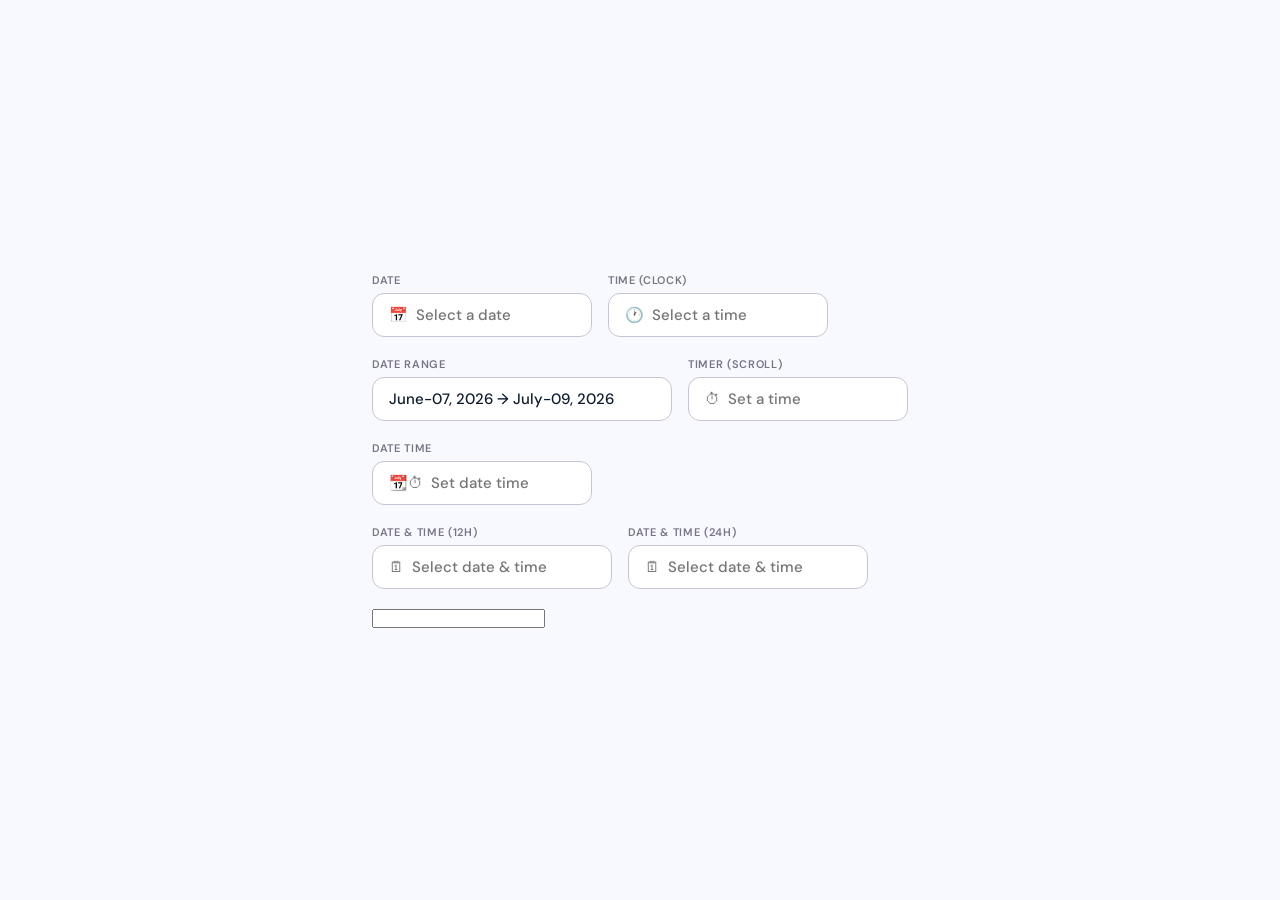
<file: index.html>
<!DOCTYPE html>
<html lang="en">

<head>
  <meta charset="UTF-8">
  <meta name="viewport" content="width=device-width, initial-scale=1.0">
  <title>pickr.js — Date, Time & Range Pickers</title>
  <link rel="preconnect" href="https://fonts.googleapis.com">
  <link rel="preconnect" href="https://fonts.gstatic.com" crossorigin>
  <link
    href="https://fonts.googleapis.com/css2?family=DM+Sans:wght@400;500;600&family=DM+Serif+Display&family=Material+Symbols+Outlined:opsz,wght,FILL,GRAD@24,400,0,0&display=swap"
    rel="stylesheet">
  <link rel="stylesheet" href="v4/picker.css">
</head>

<body>

  <main class="page-center">
    <div class="pickers-col">

      <div class="pickers-row">
        <div class="picker-wrapper">
          <label class="picker-label">Date</label>
          <input type="text" id="date-input" placeholder="📅  Select a date" readonly>
        </div>
        <div class="picker-wrapper">
          <label class="picker-label">Time (clock)</label>
          <input type="text" id="clock-input" placeholder="🕐  Select a time" readonly>
        </div>
      </div>

      <div class="pickers-row">
        <div class="picker-wrapper">
          <label class="picker-label">Date Range</label>
          <input type="text" id="range-input" value="June-07, 2026 → July-09, 2026" placeholder="📆  Select date range"
            readonly style="width:300px">
        </div>
        <div class="picker-wrapper">
          <label class="picker-label">Timer (scroll)</label>
          <input type="text" id="timer-input" placeholder="⏱  Set a time" readonly>
        </div>
      </div>
      <div class="picker-wrapper">
        <label class="picker-label">Date Time</label>
        <input type="text" id="datetime-input" placeholder="📆⏱  Set date time" readonly>
      </div>
      <div class="pickers-row">
        <div class="picker-wrapper">
          <label class="picker-label">Date &amp; Time (12h)</label>
          <input type="text" id="a-datetime" placeholder="🗓  Select date &amp; time" readonly style="width:240px">
        </div>
        <div class="picker-wrapper">
          <label class="picker-label">Date &amp; Time (24h)</label>
          <input type="text" id="b-datetime" placeholder="🗓  Select date &amp; time" readonly style="width:240px">
        </div>
      </div>
      <input list="hours24" data-part="hours24">
    </div>
  </main>

  <!-- pickr library -->
  <!-- <script src="test.js"></script> -->
  <script src="v4/picker.js"></script>
  <!-- <script src="v3/datetime.pickr.js"></script> -->

  <!-- Initialize all pickers -->
  <script>
    pickr.calendar({
      selector: '#date-input',
      format: 'MMM.dd, yy',
      min: new Date(),
      max: new Date(2099, 11, 31),
      onChange: (date) => console.log('Date selected:', date),
    });

    pickr.dateRange({
      selector: '#range-input',
      format: 'MMMM-dd, yy',
      min: new Date(),
      max: new Date(2099, 11, 31),
      onChange: ({ start, end }) => console.log('Range:', start, '→', end),
    });

    pickr.clock({
      selector: '#clock-input',
      format: '24',
      onChange: ({ hour, minute, isAM }) => console.log('Clock:', hour, minute, isAM),
    });

    pickr.timer({
      selector: '#timer-input',
      format: '24',
      onChange: ({ hour, minute, isAM }) => console.log('Timer:', hour, minute, isAM),
    });
    pickr.dateTime({
      selector: '#datetime-input',
      format: 'MMMM-dd, yy hh:mm a',
      min: new Date(),
      max: new Date(2099, 11, 31),
      onChange: ({ start, end }) => console.log('Range:', start, '→', end),
    });
    // dateTime — full-page modal
    pickr.dateTime({
      selector      : '#a-datetime',
      dateFormat    : 'MMM dd, yyyy',
      timeFormat    : '12',
      min           : new Date(),
      confirmLabel  : 'Confirm Appointment',
      cancelLabel   : 'Cancel',
      time:'timer',
      onChange      : ({ date, hour, minute, isAM }) =>
        console.log('datetime 12h:', date, `${hour}:${minute}`, isAM ? 'AM' : 'PM'),
    });
 
    pickr.dateTime({
      selector:'#b-datetime',
      dateFormat   : 'MMM dd, yyyy',
      timeFormat   : '24',
      confirmLabel : 'Set DateTime',
      time:'timer',
      onChange     : ({ date, hour, minute }) =>
        console.log('datetime 24h:', date, `${hour}:${minute}`),
    });
  </script>

</body>

</html>
</file>
<file: v4/picker.css>
/* ─── Google Fonts: DM Sans + DM Serif Display ──────────────────────── */

*, *::before, *::after { box-sizing: border-box; margin: 0; padding: 0; }

:root {
  --primary:           #1f108e;
  --primary-container: #3730a3;
  --on-primary:        #ffffff;
  --on-primary-dim:    #a9a7ff;
  --surface:           #f8f9ff;
  --surface-low:       #eff4ff;
  --surface-container: #e6eeff;
  --surface-high:      #dce9ff;
  --on-surface:        #0d1c2e;
  --on-surface-muted:  #464553;
  --outline:           #777584;
  --outline-subtle:    #c8c4d5;
  --radius-sm:   6px;
  --radius-md:   12px;
  --radius-lg:   18px;
  --radius-full: 9999px;
  --shadow: 0 10px 40px -8px rgba(31,16,142,0.14);
}

body {
  font-family: 'DM Sans', sans-serif;
  background: var(--surface);
  color: var(--on-surface);
  min-height: 100vh;
}

.page-center {
  min-height: 100vh;
  display: flex;
  align-items: center;
  justify-content: center;
  padding: 24px;
}

.pickers-col { display: flex; flex-direction: column; gap: 20px; align-items: flex-start; }
.pickers-row { display: flex; gap: 16px; flex-wrap: wrap; align-items: flex-end; }

/* ─── Labels ─────────────────────────────────────────────────────────── */
.picker-label {
  display: block;
  font-size: 11px;
  font-weight: 600;
  letter-spacing: .06em;
  text-transform: uppercase;
  color: var(--outline);
  margin-bottom: 6px;
}

/* ─── Input trigger ──────────────────────────────────────────────────── */
.picker-wrapper { position: relative; display: inline-block; }

.picker-wrapper input[type="text"] {
  font-family: 'DM Sans', sans-serif;
  font-size: 15px;
  font-weight: 500;
  padding: 11px 16px;
  border: 1.5px solid var(--outline-subtle);
  border-radius: var(--radius-md);
  background: white;
  color: var(--on-surface);
  width: 220px;
  cursor: pointer;
  outline: none;
  transition: border-color .2s;
}
.picker-wrapper input[type="text"]:hover,
.picker-wrapper input[type="text"]:focus { border-color: var(--primary); }

/* ─── Base dropdown card ──────────────────────────────────────────────  */
.pickr-dropdown {
  display: none;
  position: absolute;
  top: calc(100% + 8px);
  left: 0;
  background: white;
  border-radius: var(--radius-lg);
  box-shadow: var(--shadow);
  overflow: hidden;
  z-index: 200;
  animation: pickrIn .17s cubic-bezier(.4,0,.2,1);
  user-select: none;
  -webkit-user-select: none;
}
.pickr-dropdown.open { display: block; }

@keyframes pickrIn {
  from { opacity: 0; transform: translateY(5px) scale(.98); }
  to   { opacity: 1; transform: translateY(0) scale(1); }
}

.pickr-calendar { width: 340px; }
.pickr-range    { width: 340px; }
.pickr-clock    { width: 300px; }
.pickr-timer    { width: 280px; }

/* ─── Shared header ───────────────────────────────────────────────────  */
.cal-header-display,
.rp-header,
.tp-header {
  background: var(--primary-container);
  padding: 20px 20px 16px;
  color: white;
}
.cal-header-label,
.rp-header-label,
.tp-header-label {
  font-size: 10px;
  font-weight: 600;
  letter-spacing: .09em;
  text-transform: uppercase;
  opacity: .72;
  margin-bottom: 8px;
}
.cal-header-date {
  font-family: 'DM Serif Display', serif;
  font-size: 42px;
  line-height: 1;
  color: white;
}
.cal-header-year {
  font-size: 17px;
  font-weight: 500;
  opacity: .85;
  margin-top: 2px;
}

/* ─── Nav row ────────────────────────────────────────────────────────── */
.cal-section {
  border-top: 1px solid var(--outline-subtle);
}
.cal-nav-row {
  display: flex;
  align-items: center;
  justify-content: space-between;
  padding: 12px 14px 6px;
}
.cal-month-title { font-size: 14px; font-weight: 600; color: var(--on-surface); }
.cal-nav-btns   { display: flex; gap: 4px; }
.cal-nav-btn {
  width: 34px; height: 34px;
  border: none; background: none;
  border-radius: var(--radius-full);
  cursor: pointer;
  display: flex; align-items: center; justify-content: center;
  color: var(--on-surface-muted);
  font-family: 'Material Symbols Outlined';
  font-size: 20px;
  transition: background .13s, transform .1s;
}
.cal-nav-btn:hover  { background: var(--surface-low); }
.cal-nav-btn:active { transform: scale(.9); }

/* ─── Calendar grid ───────────────────────────────────────────────────  */
.cal-grid-wrap { padding: 0 14px 14px; }
.cal-dow-row {
  display: grid;
  grid-template-columns: repeat(7,1fr);
  margin-bottom: 4px;
}
.cal-dow {
  text-align: center;
  font-size: 11px;
  font-weight: 600;
  color: var(--outline);
  padding: 5px 0;
  letter-spacing: .03em;
}
.cal-days-grid {
  display: grid;
  grid-template-columns: repeat(7,1fr);
  gap: 2px;
}
.cal-day {
  aspect-ratio: 1/1;
  display: flex; align-items: center; justify-content: center;
  font-size: 13px; font-weight: 500;
  border-radius: var(--radius-full);
  cursor: pointer;
  color: var(--on-surface);
  position: relative;
  transition: background .13s, color .13s, transform .1s;
}
.cal-day:hover:not(.disabled) { background: var(--surface-container); }
.cal-day:active               { transform: scale(.9); }
.cal-day.other-month          { color: var(--outline-subtle); pointer-events: none; }
.cal-day.disabled             { color: var(--outline-subtle); cursor: not-allowed; pointer-events: none; }
.cal-day.today::after {
  content: ''; position: absolute; bottom: 3px; left: 50%;
  transform: translateX(-50%);
  width: 4px; height: 4px; border-radius: 50%;
  background: var(--primary);
}
.cal-day.selected { background: var(--primary); color: white; font-weight: 600; }
.cal-day.selected:hover { background: #2d1faa; }
.cal-day.selected.today::after { background: white; }

/* ─── Range grid ─────────────────────────────────────────────────────── */
.rp-header-dates  { display: flex; align-items: center; gap: 8px; }
.rp-header-slot   {
  flex: 1;
  background: rgba(255,255,255,.12);
  border: 1.5px solid rgba(255,255,255,.2);
  border-radius: var(--radius-md);
  padding: 9px 11px;
  transition: background .15s, border-color .15s;
}
.rp-header-slot.active { background: rgba(255,255,255,.22); border-color: rgba(255,255,255,.6); }
.rp-slot-label {
  display: block; font-size: 10px; font-weight: 600;
  letter-spacing: .07em; text-transform: uppercase;
  opacity: .65; margin-bottom: 2px;
}
.rp-slot-value { display: block; font-family: 'DM Serif Display', serif; font-size: 18px; line-height: 1.1; color: white; }
.rp-header-arrow { font-size: 14px; opacity: .55; flex-shrink: 0; }

.rp-days-grid {
  display: grid;
  grid-template-columns: repeat(7,1fr);
  gap: 0; row-gap: 2px;
}
.rp-day {
  aspect-ratio: 1/1;
  display: flex; align-items: center; justify-content: center;
  font-size: 13px; font-weight: 500;
  cursor: pointer; color: var(--on-surface);
  position: relative; border-radius: 0;
  transition: color .12s;
}
.rp-day.other-month { color: var(--outline-subtle); pointer-events: none; }
.rp-day.disabled    { color: var(--outline-subtle); pointer-events: none; cursor: not-allowed; }
.rp-day.today::after {
  content: ''; position: absolute; bottom: 3px; left: 50%;
  transform: translateX(-50%);
  width: 4px; height: 4px; border-radius: 50%; background: var(--primary);
}
.rp-day.rp-in-range { background: var(--surface-container); border-radius: 0; }
.rp-day.rp-start, .rp-day.rp-end, .rp-day.rp-hover-end {
  color: white; font-weight: 600; z-index: 2;
}
.rp-day.rp-start::before, .rp-day.rp-end::before, .rp-day.rp-hover-end::before {
  content: ''; position: absolute; inset: 2px;
  border-radius: 50%; background: var(--primary); z-index: -1;
}
.rp-day.rp-hover-end::before { background: #4d3ec4; }
.rp-day.rp-range-left  { background: linear-gradient(to right, transparent 50%, var(--surface-container) 50%); border-radius: 0; }
.rp-day.rp-range-right { background: linear-gradient(to left,  transparent 50%, var(--surface-container) 50%); border-radius: 0; }
.rp-day.rp-range-left.rp-range-right { background: transparent; }
.rp-day:not(.rp-start):not(.rp-end):not(.rp-in-range):not(.rp-hover-end):not(.other-month):not(.disabled):hover {
  background: var(--surface-container); border-radius: var(--radius-full);
}
.rp-day.rp-start.today::after, .rp-day.rp-end.today::after { background: white; }

/* ─── Clock (analog) ──────────────────────────────────────────────────  */
.tp-display-row { display: flex; align-items: center; gap: 2px; }
.tp-display-part {
  font-family: 'DM Serif Display', serif;
  font-size: 46px; line-height: 1; color: white;
  cursor: pointer; border-radius: 8px; padding: 2px 5px;
  transition: background .15s, opacity .15s;
}
.tp-display-part:hover { background: rgba(255,255,255,.15); }
.tp-display-part.tp-dim { opacity: .45; }
.tp-display-colon { font-family: 'DM Serif Display', serif; font-size: 42px; color: white; opacity: .65; margin: 0 1px; }

.tp-ampm-toggle { display: flex; flex-direction: column; gap: 3px; margin-left: 10px; }
.tp-ampm-btn {
  font-family: 'DM Sans', sans-serif;
  font-size: 11px; font-weight: 600;
  padding: 5px 9px;
  border: 1.5px solid rgba(255,255,255,.35);
  border-radius: 7px; background: none;
  color: rgba(255,255,255,.55); cursor: pointer;
  transition: all .15s;
}
.tp-ampm-btn.active { background: white; color: var(--primary-container); border-color: white; }

.tp-mode-row { display: flex; gap: 6px; margin-top: 12px; }
.tp-mode-btn {
  font-family: 'DM Sans', sans-serif;
  font-size: 12px; font-weight: 600;
  padding: 5px 14px; border-radius: var(--radius-full); border: none;
  background: rgba(255,255,255,.34); color: rgba(255,255,255,.85);
  cursor: pointer; transition: all .15s;
}
.tp-mode-btn.active { background: white; color: var(--primary-container); }

.tp-clock-wrap { padding: 16px; display: flex; justify-content: center; }
.tp-clock-face {
  width: 240px; height: 240px; border-radius: 50%;
  background: var(--surface-low); position: relative;
  cursor: pointer; touch-action: none;
  box-shadow: inset 0 2px 8px rgba(31,16,142,.07);
}
.tp-clock-center {
  position: absolute; top: 50%; left: 50%;
  transform: translate(-50%,-50%);
  width: 8px; height: 8px; border-radius: 50%;
  background: var(--primary); z-index: 20;
}
.tp-clock-hand {
  position: absolute; bottom: 50%; left: 50%;
  width: 2px; margin-left: -1px;
  background: var(--primary);
  transform-origin: bottom center;
  transition: transform .12s cubic-bezier(.4,0,.2,1), height .12s;
  z-index: 10; border-radius: 2px 2px 0 0;
}
.tp-clock-hand::after {
  content: ''; position: absolute; top: -13px; left: 50%;
  transform: translateX(-50%);
  width: 26px; height: 26px;
  background: var(--primary); border-radius: 50%;
}
.tp-number {
  position: absolute; width: 30px; height: 30px;
  display: flex; align-items: center; justify-content: center;
  transform: translate(-50%,-50%);
  font-size: 13px; font-weight: 500;
  color: var(--on-surface-muted); border-radius: 50%;
  transition: color .13s, background .13s; cursor: pointer; z-index: 15;
}
.tp-number.active { color: white; background: var(--primary); }

/* ─── Timer (scroll) ──────────────────────────────────────────────────  */
.timer-body {
  display: flex; align-items: center; justify-content: center;
  gap: 4px; padding: 16px 16px 12px;
}
.timer-row {
  display: flex; flex-direction: column;
  align-items: center; gap: 4px;
}
.timer-step-btn {
  background: none; border: none;
  font-size: 13px; color: var(--on-surface-muted);
  cursor: pointer; padding: 4px 12px;
  border-radius: var(--radius-sm);
  transition: background .13s, color .13s;
  line-height: 1;
}
.timer-step-btn:hover { background: var(--surface-container); color: var(--primary); }
.timer-val {
  font-family: 'DM Serif Display', serif;
  font-size: 36px; font-weight: 400;
  color: var(--on-surface); min-width: 56px; text-align: center;
}
.timer-colon-sep {
  font-family: 'DM Serif Display', serif;
  font-size: 32px; color: var(--on-surface-muted);
  padding-bottom: 4px; min-width: 16px; text-align: center;
}
.timer-colon-sep::after { content: ':'; }
.timer-colon-sep:last-of-type::after { content: ''; }
.timer-ampm-col .timer-val { font-size: 22px; min-width: 44px; }

/* ─── Shared footer ───────────────────────────────────────────────────  */
.cal-footer, .tp-footer {
  display: flex; justify-content: flex-end; gap: 8px;
  padding: 8px 16px 16px;
  border-top: 1px solid var(--outline-subtle);
}
.btn-cancel {
  font-family: 'DM Sans', sans-serif;
  font-size: 13px; font-weight: 600;
  padding: 8px 14px; border: none; background: none;
  border-radius: var(--radius-sm);
  color: var(--on-surface-muted); cursor: pointer;
  transition: background .13s;
}
.btn-cancel:hover { background: var(--surface-high); }
.btn-set {
  font-family: 'DM Sans', sans-serif;
  font-size: 13px; font-weight: 600;
  padding: 8px 18px; border: none;
  background: var(--primary); color: white;
  border-radius: var(--radius-sm); cursor: pointer;
  transition: background .13s, transform .1s, box-shadow .13s;
}
.btn-set:hover  { background: #2d1faa; box-shadow: 0 4px 12px rgba(31,16,142,.25); }
.btn-set:active { transform: scale(.97); }

/* ─── API demo labels ─────────────────────────────────────────────────  */
.api-label {
  font-size: 13px;
  font-weight: 500;
  color: var(--on-surface-muted);
  margin-bottom: 4px;
}
.api-label code {
  font-family: monospace;
  font-size: 12px;
  background: var(--surface-container);
  padding: 2px 7px;
  border-radius: 5px;
  color: var(--primary);
}
.api-divider {
  width: 100%;
  height: 1px;
  background: var(--outline-subtle);
  margin: 4px 0;
}

/* ─── Section labels ──────────────────────────────────────────────── */
.section-label {
  font-size: 12px;
  font-weight: 500;
  color: var(--on-surface-muted);
  margin-bottom: 2px;
}
.section-label code {
  font-family: monospace;
  font-size: 11px;
  background: var(--surface-container);
  padding: 2px 6px;
  border-radius: 5px;
  color: var(--primary);
}
.section-divider {
  width: 100%;
  height: 1px;
  background: var(--outline-subtle);
  margin: 4px 0 8px;
}

/* ─── DateTime picker (side-by-side layout) ───────────────────────── */
.pickr-datetime {
  width: 620px;
}

.dt-layout {
  display: flex;
  align-items: stretch;
}

/* Date panel — left */
.dt-date-panel {
  flex: 1;
  min-width: 0;
}

/* Time panel — right */
.dt-time-panel {
  flex: 0 0 280px;
  display: flex;
  flex-direction: column;
}

/* Vertical divider between panels */
.dt-divider {
  width: 1px;
  background: var(--outline-subtle);
  flex-shrink: 0;
}

/* Each panel's purple header */
.dt-cal-header {
  background: var(--primary-container);
  padding: 18px 18px 14px;
  color: white;
}

/* Shared header inside time panel */
.dt-time-panel .tp-header {
  padding: 18px 16px 12px;
}

/* Smaller clock face inside datetime */
.dt-time-panel .tp-clock-face {
  width: 200px;
  height: 200px;
}

.dt-time-panel .tp-clock-wrap {
  padding: 10px 16px 14px;
  flex: 1;
  display: flex;
  align-items: center;
  justify-content: center;
}

/* Nav scoped to date panel only */
.dt-nav {
  padding: 10px 14px 4px;
}

/* Tighter grid inside datetime */
.dt-date-panel .cal-grid-wrap {
  padding: 0 12px 12px;
}

.dt-date-panel .cal-day {
  font-size: 12px;
  padding: 5px 2px;
}

/* Footer spans full width below both panels */
.pickr-datetime .cal-footer {
  border-top: 1px solid var(--outline-subtle);
}

/* ━━━━━━━━━━━━━━━━━━━━━━━━━━━━━━━━━━━━━━━━━━━━━━━━━━━━━━━━━━━━━━━━━
   dateTime() — compact dropdown (appointment card style)
   ━━━━━━━━━━━━━━━━━━━━━━━━━━━━━━━━━━━━━━━━━━━━━━━━━━━━━━━━━━━━━━━━━ */

/* Card width — same feel as clock picker */
.pickr-datetime { width: 320px; }

/* ── Purple summary header ────────────────────────────────────────── */
.pdt-header {
  background: var(--primary-container);
  padding: 16px 18px 14px;
  color: white;
  user-select: none;
}
.pdt-header-label {
  font-size: 10px;
  font-weight: 600;
  letter-spacing: .09em;
  text-transform: uppercase;
  opacity: .72;
  margin-bottom: 6px;
}
.pdt-summary {
  display: flex;
  align-items: center;
  gap: 8px;
}
.pdt-sum-date,
.pdt-sum-time {
  font-family: 'DM Serif Display', serif;
  font-size: 20px;
  line-height: 1.1;
  color: white;
}
.pdt-sum-sep { opacity: .45; font-size: 16px; }
/* ── Time body ────────────────────────────────────────────────────── */
.pdt-time-body input,.pdt-time-body button {
  color: #0d1c2e !important;
  background-color: transparent;
}
.pdt-time-body {
  display: flex;
  flex-direction: column;
  align-items: center;
  padding: 6px 14px 14px;
}
.pdt-time-body .tp-mode-row .active,.pdt-time-body .tp-ampm-toggle .active{
   background: var(--primary-container) !important;
    color: #fff !important; }
.pdt-time-body .tp-mode-btn,.pdt-time-body .tp-ampm-btn { background: var(--surface-low);}
.tp-display-part input { display: flex;
    font-size: 100% !important;
    border: none !important;
    background: transparent !important;
    padding: 0 !important;
    margin: 0 !important;
    width: 1.3em !important
  }
</file>
